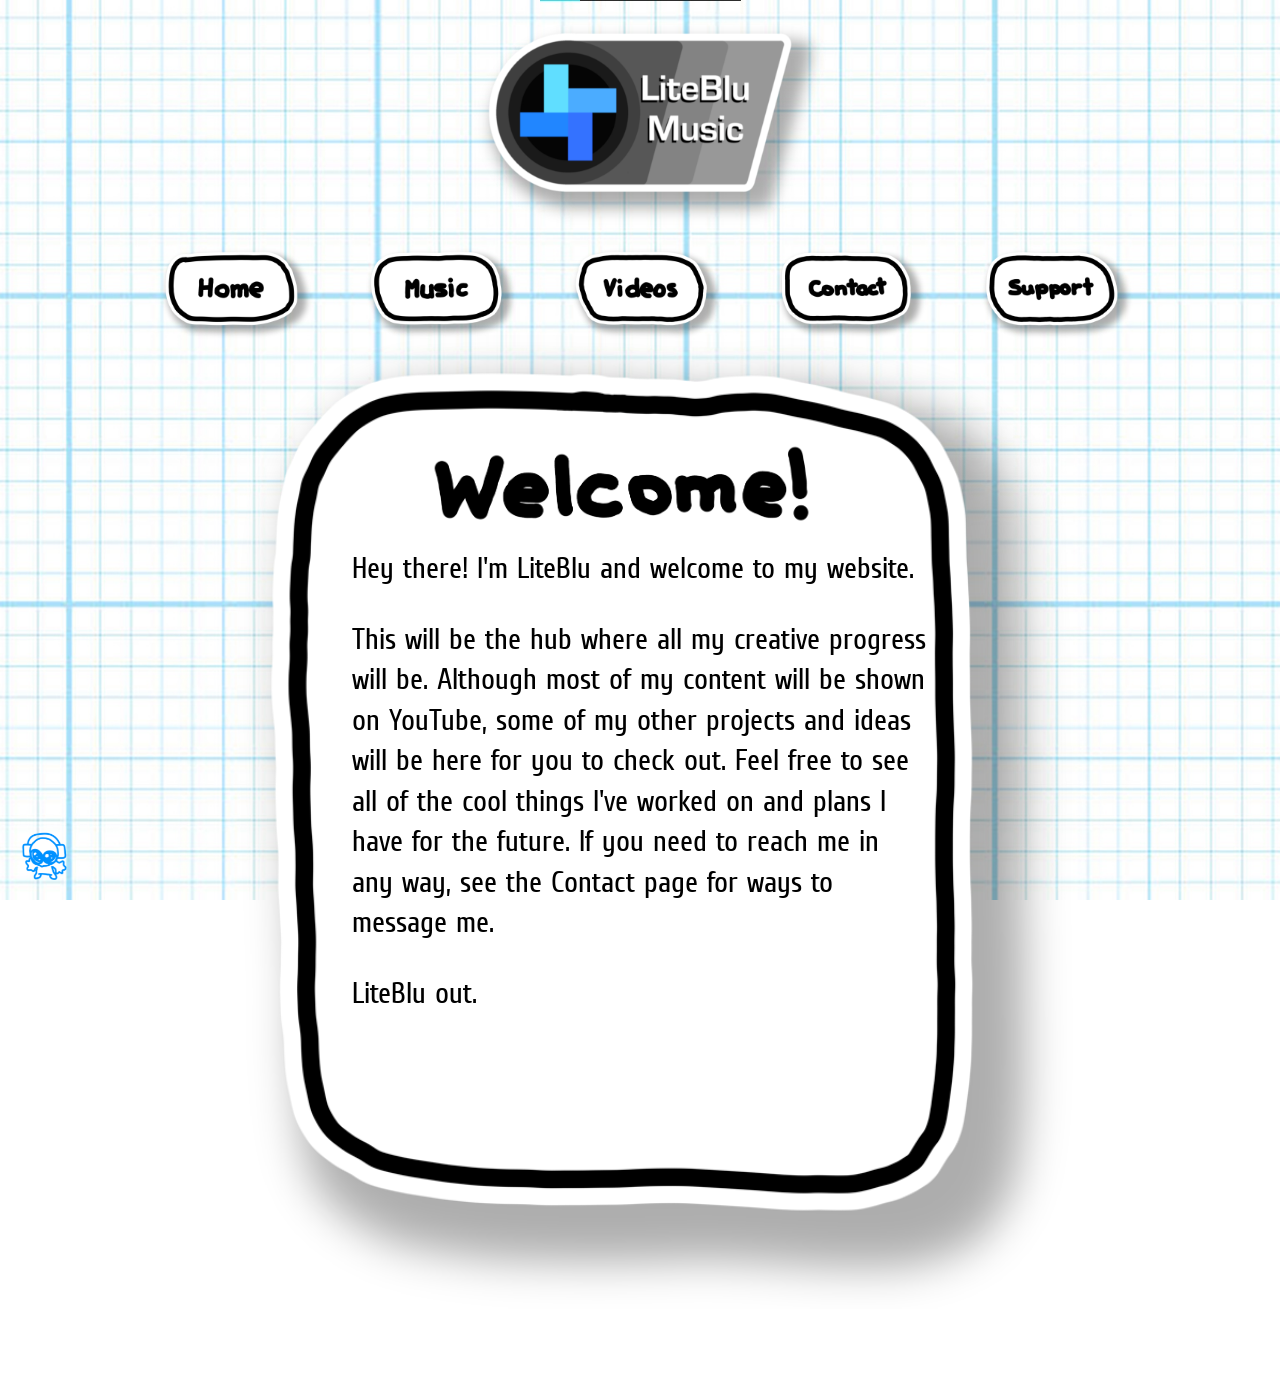
<file: index.html>
<!DOCTYPE html>
<html>
    <head>
        <title>Welcome to Liteblu Music!</title>
        <link rel="icon" href="assets/favicon.png">
        <link rel="stylesheet" href="css/styles.css">
    </head>

    <body>
        <div class="content">
            <div class="preload-images">
                <img src="assets/home-button-hover.png" alt="">
                <img src="assets/music-button-hover.png" alt="">
                <img src="assets/video-button-hover.png" alt="">
                <img src="assets/contact-button-hover.png" alt="">
                <img src="assets/support-button-hover.png" alt="">
            </div>
            <div class="logo-area">
                <img src="assets/logo.png" alt="Liteblu logo" class="logo">
            </div>
            <div class="navigation-buttons">
                <a href="https://liteblumusic.com" class="image-button home-button" aria-label="Home"></a>
                <a href="music" class="image-button music-button" aria-label="Music"></a>
                <a href="videos" class="image-button video-button" aria-label="Videos"></a>
                <a href="contact" class="image-button contact-button" aria-label="Contact"></a>
                <a href="support" class="image-button support-button" aria-label="Support"></a>
            </div>
            <div class="body-frame">
                <img src="assets/welcome-title.png" alt="Welcome!" class="welcome-title">
                
                <div class="body-text welcome-body-text">
                    <p>
                        Hey there! I'm LiteBlu and welcome to my website.
                    </p>
                    <p>
                        This will be the hub where all my creative progress will be. Although most of my content will be shown on YouTube, some of my other projects and ideas will be here for you to check out. Feel free to see all of the cool things I've worked on and plans I have for the future. If you need to reach me in any way, see the Contact page for ways to message me.
                    </p>
                    <p>
                        LiteBlu out.
                    </p>
                </div>
            </div>
            <a href="goober" class="hidden-goober"></a>
        </div>
    </body>
</html>
</file>
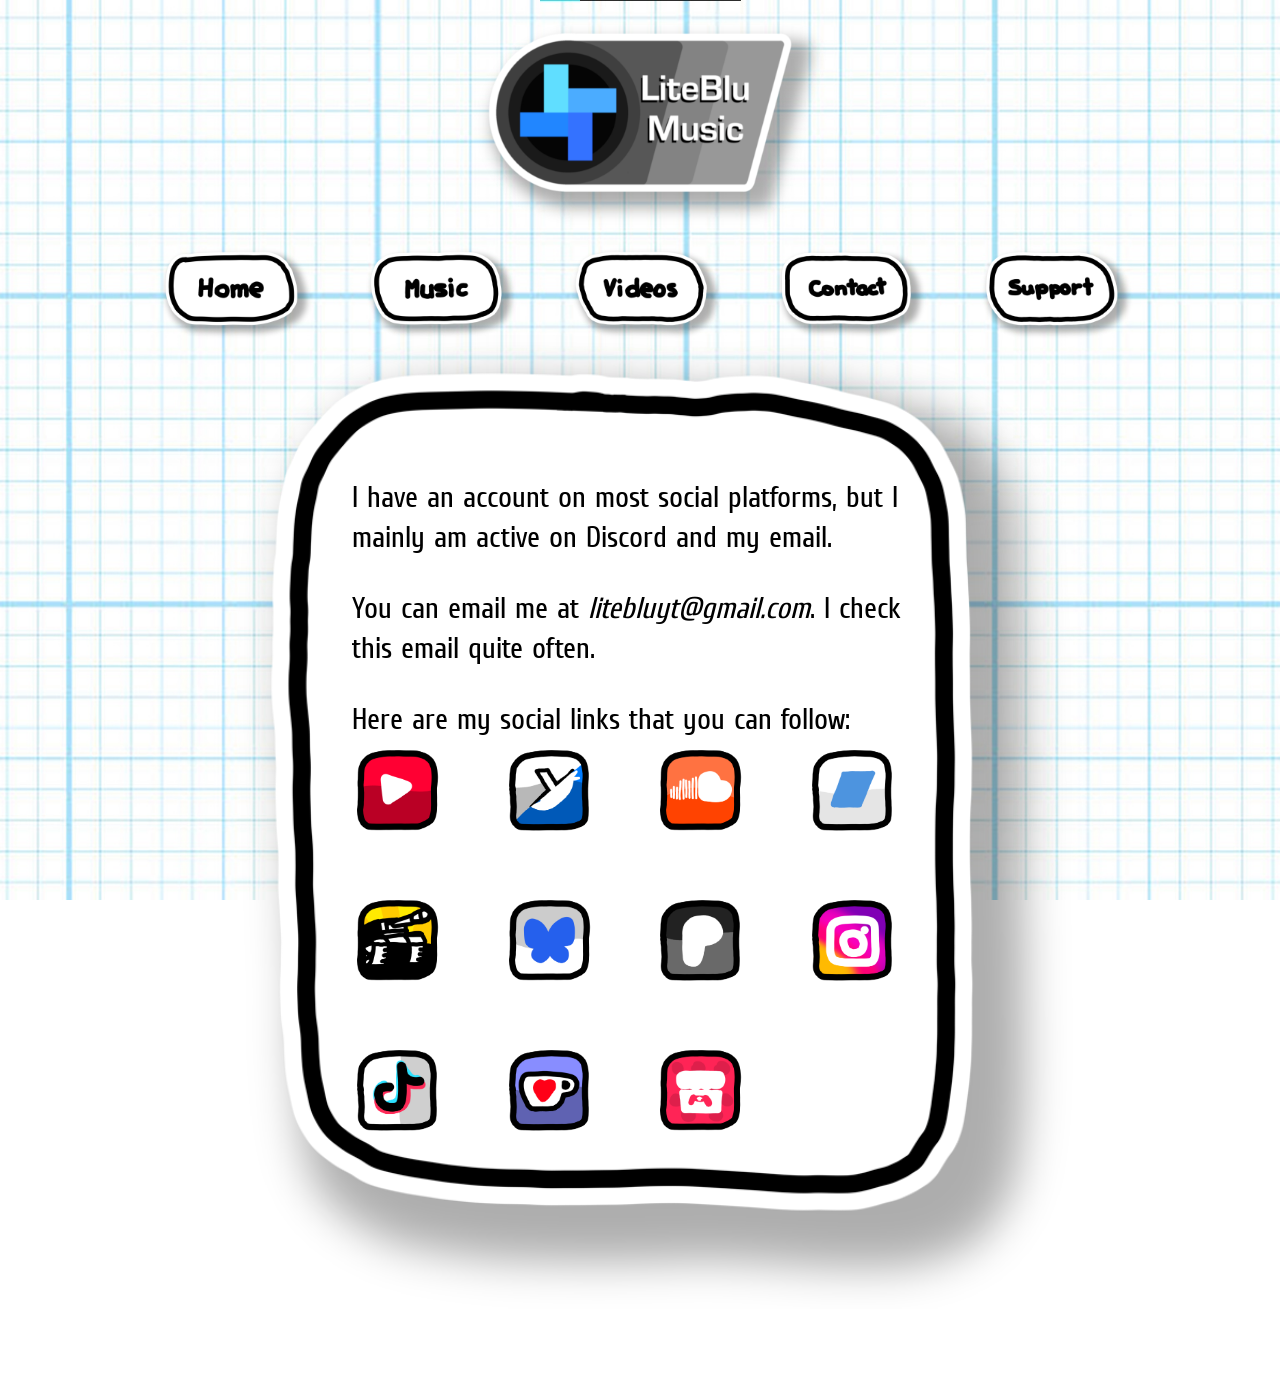
<file: contact.html>
<!DOCTYPE html>
<html>
    <head>
        <title>Contacts and Links</title>
        <link rel="icon" href="assets/favicon.png">
        <link rel="stylesheet" href="css/styles.css">
    </head>

    <body>
        <div class="preload-images">
            <img src="assets/home-button-hover.png" alt="">
            <img src="assets/music-button-hover.png" alt="">
            <img src="assets/video-button-hover.png" alt="">
            <img src="assets/contact-button-hover.png" alt="">
            <img src="assets/support-button-hover.png" alt="">
        </div>
        <div class="logo-area">
            <img src="assets/logo.png" alt="Liteblu logo" class="logo">
        </div>
        <div class="navigation-buttons">
            <a href="https://liteblumusic.com" class="image-button home-button" aria-label="Home"></a>
            <a href="music" class="image-button music-button" aria-label="Music"></a>
            <a href="videos" class="image-button video-button" aria-label="Videos"></a>
            <a href="contact" class="image-button contact-button" aria-label="Contact"></a>
            <a href="support" class="image-button support-button" aria-label="Support"></a>
        </div>
        <div class="body-frame">
            <div class="body-text">
                <p>
                    I have an account on most social platforms, but I mainly am active on Discord and my email.
                </p>
                <p>
                    You can email me at <em>litebluyt@gmail.com</em>. I check this email quite often.
                </p>
                <p>
                    Here are my social links that you can follow:
                </p>
                <div class="link-grid">
                    <a href="https://youtube.com/@l1teblu"
                       class="social-button youtube-button"
                       aria-label="Youtube Channel"
                       title="Youtube"></a>
                    <a href="https://x.com/litebluyt"
                       class="social-button twitter-button"
                       aria-label="Twitter/X"
                       title="Twitter/X"></a>
                    <a href="https://soundcloud.com/liteblu-324767595"
                       class="social-button soundcloud-button"
                       aria-label="Soundcloud"
                       title="Soundcloud"></a>
                    <a href="https://bandcamp.com/liteblu"
                       class="social-button bandcamp-button"
                       aria-label="Bandcamp"
                       title="Bandcamp"></a>
                    <a href="https://liteblu.newgrounds.com"
                       class="social-button newgrounds-button"
                       aria-label="Newgrounds"
                       title="Newgrounds"></a>
                    <a href="https://bsky.app/profile/litebluyt.bsky.social"
                       class="social-button bluesky-button"
                       aria-label="Bluesky"
                       title="Bluesky"></a>
                    <a href="https://www.patreon.com/cw/liteblu"
                       class="social-button patreon-button"
                       aria-label="Patreon"
                       title="Patreon"></a>
                    <a href="https://www.instagram.com/liteb1u/"
                       class="social-button instagram-button"
                       aria-label="Instagram"
                       title="Instagram"></a>
                    <a href="https://www.tiktok.com/@l1teblu"
                       class="social-button tiktok-button"
                       aria-label="TikTok"
                       title="TikTok"></a>
                    <a href="https://ko-fi.com/liteblu"
                       class="social-button kofi-button"
                       aria-label="Ko-fi"
                       title="Ko-fi"></a>
                    <a href="https://liteb1u.itch.io"
                       class="social-button itch-button"
                       aria-label="Itch.io"
                       title="Itch.io"></a>
                </div>
            </div>
        </div>
    </body>
</html>
</file>
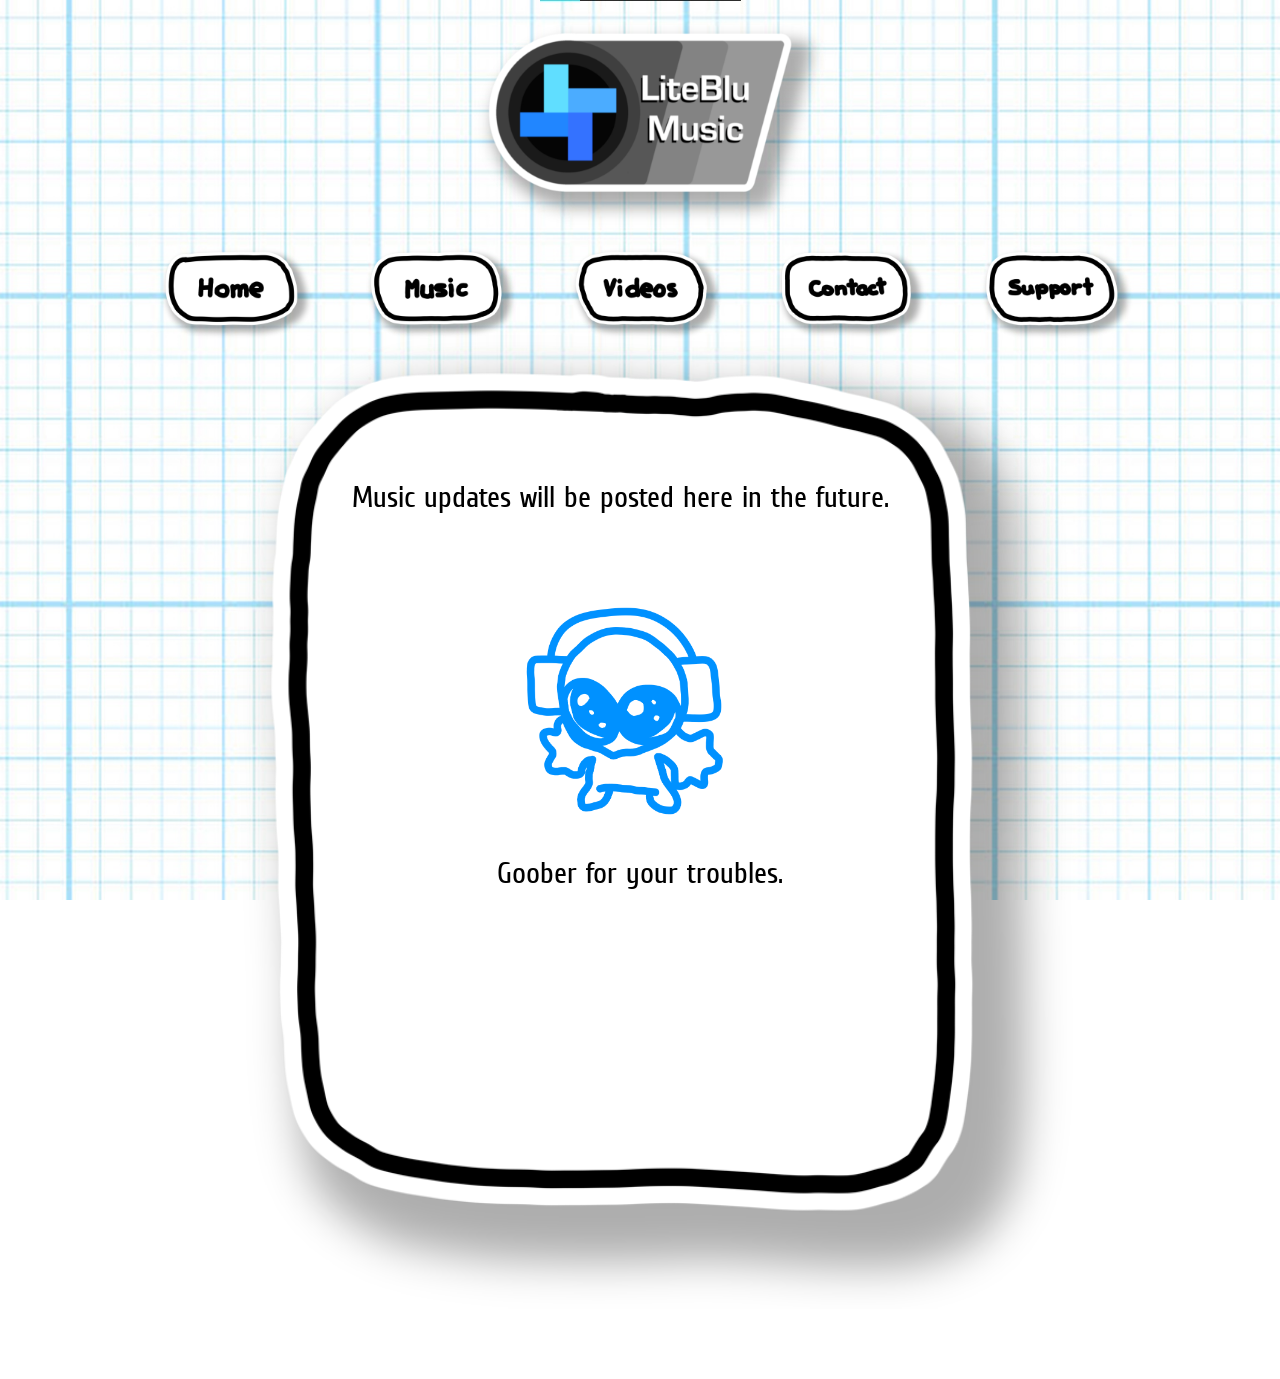
<file: music.html>
<!DOCTYPE html>
<html>
    <head>
        <title>My Music</title>
        <link rel="icon" href="assets/favicon.png">
        <link rel="stylesheet" href="css/styles.css">
    </head>

    <body>
        <div class="preload-images">
            <img src="assets/home-button-hover.png" alt="">
            <img src="assets/music-button-hover.png" alt="">
            <img src="assets/video-button-hover.png" alt="">
            <img src="assets/contact-button-hover.png" alt="">
            <img src="assets/support-button-hover.png" alt="">
        </div>
        <div class="logo-area">
            <img src="assets/logo.png" alt="Liteblu logo" class="logo">
        </div>
        <div class="navigation-buttons">
            <a href="https://liteblumusic.com" class="image-button home-button" aria-label="Home"></a>
            <a href="music" class="image-button music-button" aria-label="Music"></a>
            <a href="videos" class="image-button video-button" aria-label="Videos"></a>
            <a href="contact" class="image-button contact-button" aria-label="Contact"></a>
            <a href="support" class="image-button support-button" aria-label="Support"></a>
        </div>
        <div class="body-frame">
            <div class="body-text">
                <p>
                    Music updates will be posted here in the future.
                </p>
                <div class="goober">
                    <img src="assets/goober.png">
                </div>
                <p class="end-text">
                    Goober for your troubles.
                </p>
            </div>
        </div>
    </body>
</html>
</file>
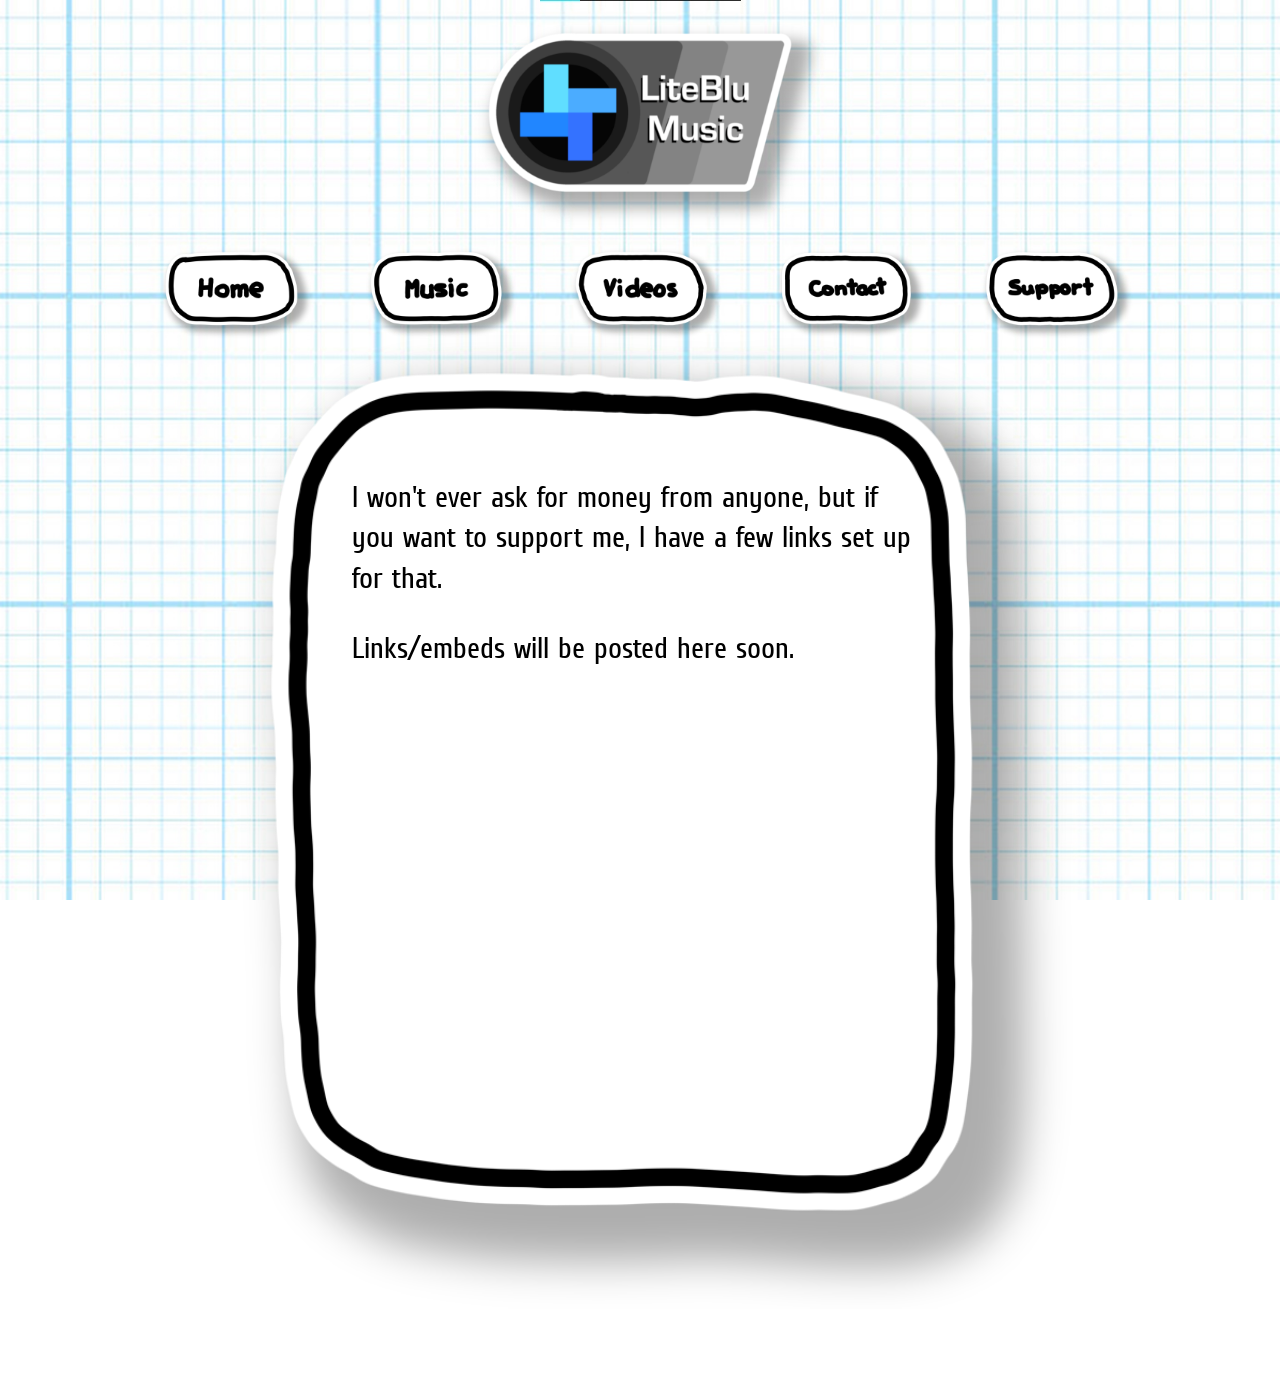
<file: support.html>
<!DOCTYPE html>
<html>
    <head>
        <title>How to Support Me</title>
        <link rel="icon" href="assets/favicon.png">
        <link rel="stylesheet" href="css/styles.css">
    </head>

    <body>
        <div class="preload-images">
            <img src="assets/home-button-hover.png" alt="">
            <img src="assets/music-button-hover.png" alt="">
            <img src="assets/video-button-hover.png" alt="">
            <img src="assets/contact-button-hover.png" alt="">
            <img src="assets/support-button-hover.png" alt="">
        </div>
        <div class="logo-area">
            <img src="assets/logo.png" alt="Liteblu logo" class="logo">
        </div>
        <div class="navigation-buttons">
            <a href="https://liteblumusic.com" class="image-button home-button" aria-label="Home"></a>
            <a href="music" class="image-button music-button" aria-label="Music"></a>
            <a href="videos" class="image-button video-button" aria-label="Videos"></a>
            <a href="contact" class="image-button contact-button" aria-label="Contact"></a>
            <a href="support" class="image-button support-button" aria-label="Support"></a>
        </div>
        <div class="body-frame">
            <div class="body-text">
                <p>
                    I won't ever ask for money from anyone, but if you want to support me, I have a few links set up for that.
                </p>
                <p>
                    Links/embeds will be posted here soon.
                </p>
            </div>
        </div>
    </body>
</html>
</file>
<file: css/styles.css>
@font-face {
    font-family: "Cuprum";
    src: url("../assets/fonts/Cuprum.ttf");
}

body {
    margin: 0;
    background-image: url("../assets/background.jpg");
    background-size: cover;
    background-position: center;
    background-repeat: no-repeat;
    background-attachment: fixed;
    overflow-x: hidden;
    font-family: "Cuprum", Arial, sans-serif;
}

.logo-area {
    padding-top: 0;
    text-align: center;
}

.logo {
    width: min(400px, 90vw);
    height: auto;
}

.navigation-buttons {
    position: relative;
    z-index: 10;

    display: flex;
    justify-content: center;
    gap: 5px;
    flex-wrap: nowrap;
    margin-top: 10px;
}

.image-button {
    display: block;
    width: 200px;
    height: 100px;
    background-size: contain;
    background-repeat: no-repeat;
    background-position: center;
}

.home-button {
    background-image: url("../assets/home-button.png");
}

.home-button:hover {
    background-image: url("../assets/home-button-hover.png");
}

.music-button {
    background-image: url("../assets/music-button.png");
}

.music-button:hover {
    background-image: url("../assets/music-button-hover.png");
}

.video-button {
    background-image: url("../assets/video-button.png");
}

.video-button:hover {
    background-image: url("../assets/video-button-hover.png");
}

.contact-button {
    background-image: url("../assets/contact-button.png");
}

.contact-button:hover {
    background-image: url("../assets/contact-button-hover.png");
}

.support-button {
    background-image: url("../assets/support-button.png");
}

.support-button:hover {
    background-image: url("../assets/support-button-hover.png");
}

.body-frame {
    position: relative;
    z-index: 1;

    width: min(900px, 95vw);
    aspect-ratio: 9 / 11;
    margin: -80px auto 20px auto;
    box-sizing: border-box;

    background-image: url("../assets/body-frame.png");
    background-size: contain;
    background-repeat: no-repeat;
    background-position: center;

    color: black;
    font-family: "Cuprum", Arial, sans-serif;
}

.welcome-title {
    position: absolute;
    top: 16%;
    left: 48%;
    transform: translateX(-50%);

    width: 45%;
    height: auto;
}

.body-text p {
    font-size: clamp(18px, 3vw, 30px);
    line-height: 1.35;
}

.preload-images {
    position: absolute;
    width: 0;
    height: 0;
    overflow: hidden;
}

.body-text {
    position: absolute;
    top: 17%;
    left: 18%;
    right: 18%;
    bottom: 12%;
    box-sizing: border-box;
}

.welcome-body-text {
    top: 23.5%;
}

.links p {
    font-size: clamp(14px, 2vw, 20px);
}

.goober img {
    width: 200px;
    height: auto;
    padding: 10% 10% 30% 30%;
}

.end-text {
    text-align: center;
    margin-top: -140px;
}

.video-embed {
    text-align: center;
    margin: 30px, 0;
}

.video-embed iframe {
    width: 100%;
    max-width: 500px;
    aspect-ratio: 16 / 9;
    border: none;
}

.youtube-channel-banner-button {
    text-align: center;
}

.youtube-channel-banner-button img {
    width: min(300px, 30vw);
    margin: 0px auto -40px auto;
    height: auto;
}

.stats {
    margin-top: -20px;
    text-align: center;
    color: #0091ff;
    font-size: clamp(18px, 3vw, 10px);
    line-height: 1;
}

.link-grid {
    display: grid;
    grid-template-columns: repeat(4, 1fr);
    gap: 0px;
    margin: -70px 0px 0px -30px;
}

.social-button {
    display: block;

    width: min(150px, 16vw);
    aspect-ratio: 1;

    background-size: contain;
    background-repeat: no-repeat;
    background-position: center;
}

.youtube-button {
    background-image: url("../assets/youtube1.png");
}

.youtube-button:hover {
    background-image: url("../assets/youtube2.png");
}

.twitter-button {
    background-image: url("../assets/twitter1.png");
}

.twitter-button:hover {
    background-image: url("../assets/twitter2.png");
}

.soundcloud-button {
    background-image: url("../assets/soundcloud1.png");
}

.soundcloud-button:hover {
    background-image: url("../assets/soundcloud2.png");
}

.bandcamp-button {
    background-image: url("../assets/bandcamp1.png");
}

.bandcamp-button:hover {
    background-image: url("../assets/bandcamp2.png");
}

.newgrounds-button {
    background-image: url("../assets/newgrounds1.png");
}

.newgrounds-button:hover {
    background-image: url("../assets/newgrounds2.png");
}

.bluesky-button {
    background-image: url("../assets/bluesky1.png");
}

.bluesky-button:hover {
    background-image: url("../assets/bluesky2.png");
}

.patreon-button {
    background-image: url("../assets/patreon1.png");
}

.patreon-button:hover {
    background-image: url("../assets/patreon2.png");
}

.instagram-button {
    background-image: url("../assets/instagram1.png");
}

.instagram-button:hover {
    background-image: url("../assets/instagram2.png");
}

.tiktok-button {
    background-image: url("../assets/tiktok1.png");
}

.tiktok-button:hover {
    background-image: url("../assets/tiktok2.png");
}

.kofi-button {
    background-image: url("../assets/kofi1.png");
}

.kofi-button:hover {
    background-image: url("../assets/kofi2.png");
}

.itch-button {
    background-image: url("../assets/itch1.png");
}

.itch-button:hover {
    background-image: url("../assets/itch2.png");
}

#physics-playground {
    width: 100%;
    max-width: 600px;
    aspect-ratio: 4 / 3;
    margin: 0 auto;
    overflow: hidden;

    background-image: url(../assets/tank.png);
    background-size: cover;
    background-position: center;
    border: 3px solid white;
}

#physics-playground canvas {
    display: block;
}

.physics-playground {
    position: absolute;
    top: 30%;
    left: 15%;
    right: 18%;
    bottom: 10%;
    box-sizing: border-box;
}

.hidden-goober {
    position: fixed;

    left: 20px;
    bottom: 20px;

    width: 48px;
    height: 48px;

    background-image: url("../assets/goober.png");
    background-size: contain;
    background-repeat: no-repeat;
    background-position: center;

    display: block;
}
</file>
